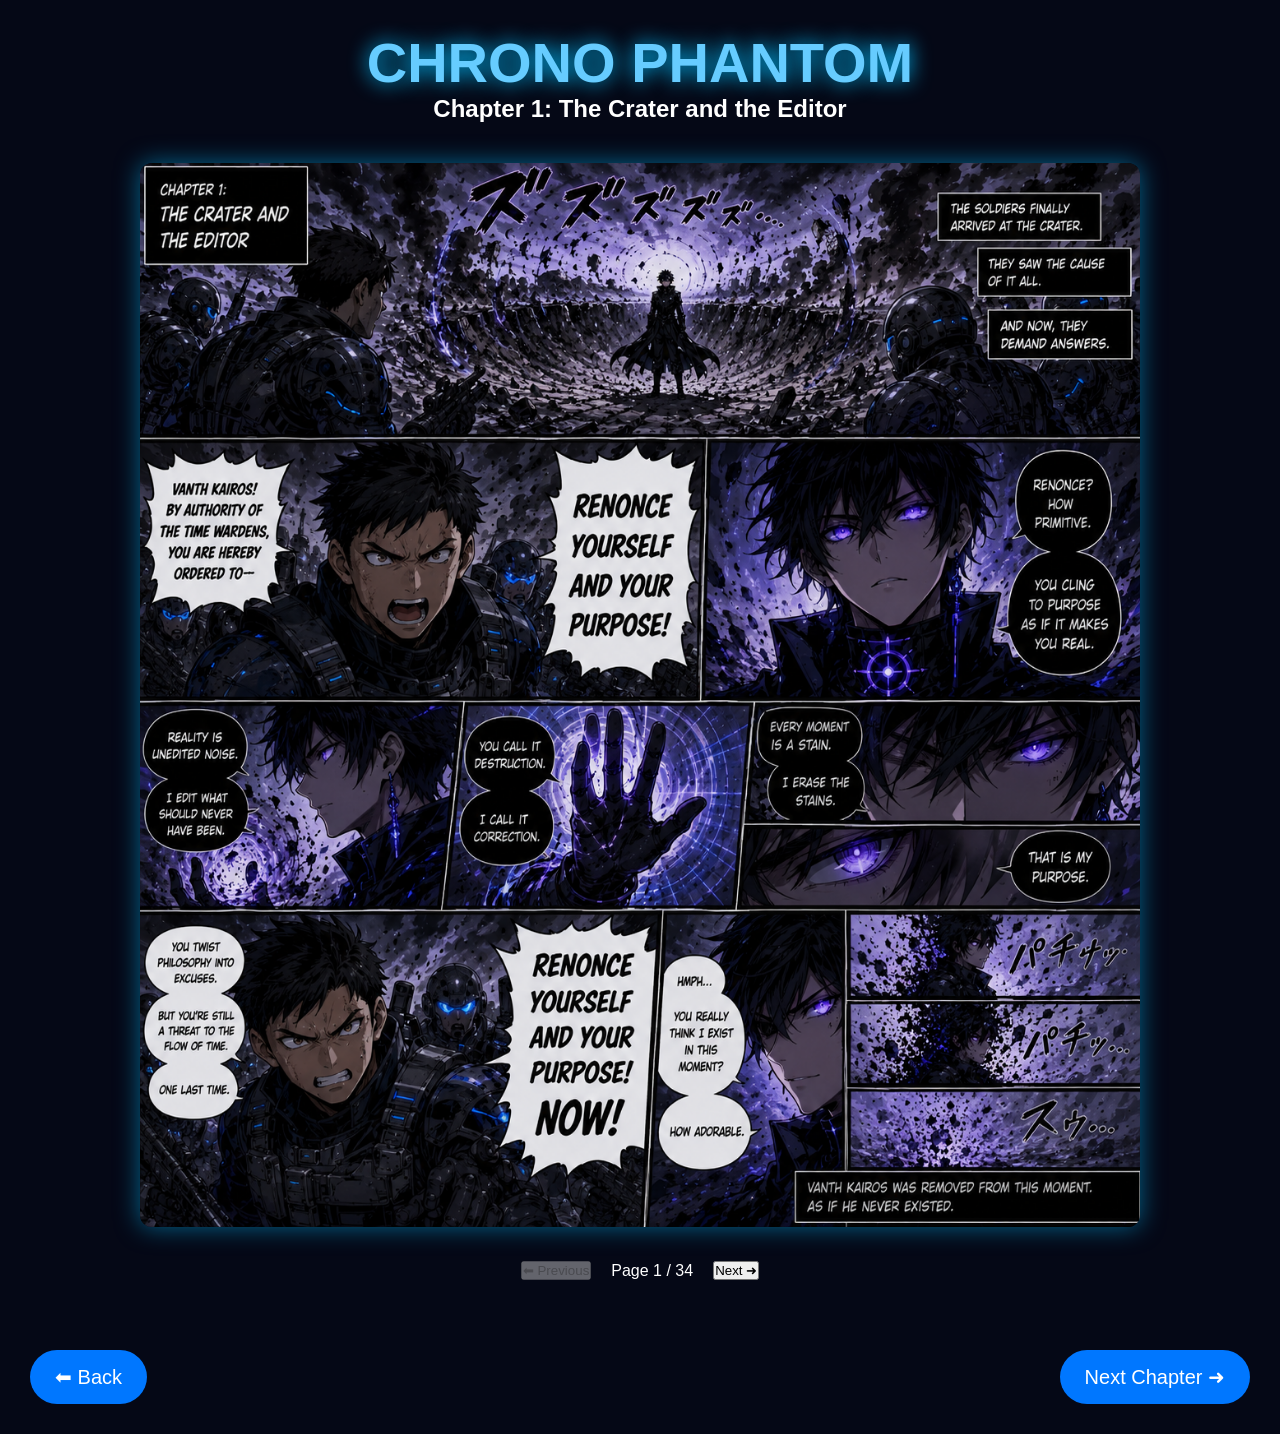
<file: chapter1.html>
<!DOCTYPE html>
<html lang="en">
<head>
    <meta charset="UTF-8">
    <meta name="viewport" content="width=device-width, initial-scale=1.0">
    <title>Chrono Phantom | Chapter 1</title>
    <link rel="stylesheet" href="style.css">
</head>
<body>

<h1 class="chapter-title">CHRONO PHANTOM</h1>
<h2 class="chapter-subtitle">Chapter 1: The Crater and the Editor</h2>

<div class="reader">

    <img id="mangaImage" src="assets/images/page1.png" alt="Chrono Phantom Page">

    <div class="reader-controls">
        <button onclick="previousPage()">⬅ Previous</button>

        <span id="pageNumber">Page 1 / 34</span>

        <button id="nextBtn" onclick="nextPage()">Next ➜</button>
    </div>

</div>

<div class="navigation">
    <a href="chrono-phantom.html">⬅ Back</a>
    <a href="#" id="nextChapterBtn">Next Chapter ➜</a>
</div>

<script src="reader.js"></script>

</body>
</html>
</file>
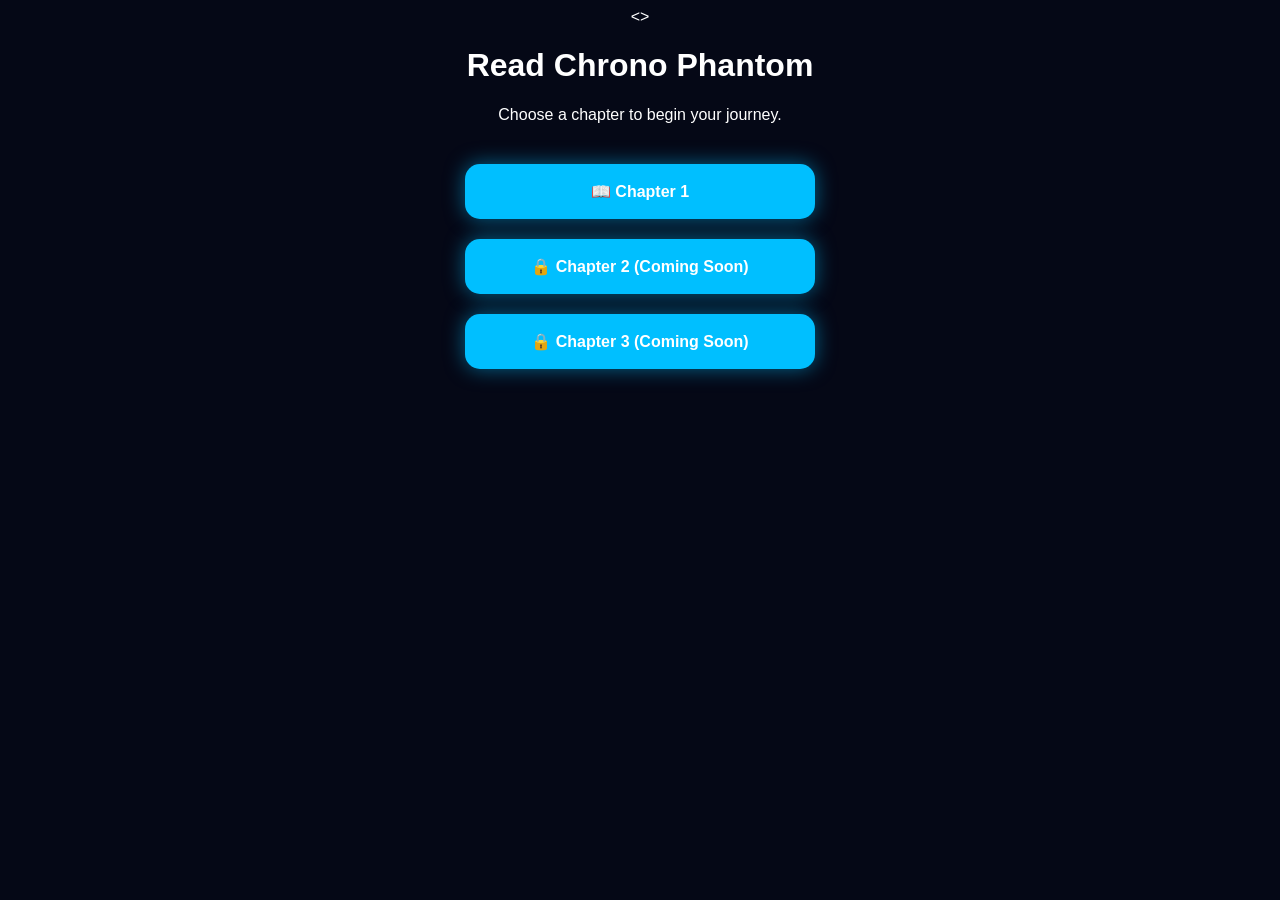
<file: read-manga.html>
<!DOCTYPE html>
<>
<head>
    <title>Read Chrono Phantom</title>
    <link rel="stylesheet" href="chrono-phantom.css">
</head>

<body>

    <h1>Read Chrono Phantom</h1>

    <p>Choose a chapter to begin your journey.</p>

    <div class="chapter-list">

        <a href="chapter1.html" class="chapter-btn">
            📖 Chapter 1
        </a>

        <a href="#" class="chapter-btn">
            🔒 Chapter 2 (Coming Soon)
        </a>

        <a href="#" class="chapter-btn">
            🔒 Chapter 3 (Coming Soon)
        </a>

    </div>

</body>
</file>
<file: style.css>
html{
    scroll-behavior:smooth;
}
*{
    margin:0;
    padding:0;
    box-sizing:border-box;
    font-family:Arial, sans-serif;
}

body{
    background:#050816;
    color:white;
    overflow-x:hidden;
}

.stars{
    position:fixed;
    width:100%;
    height:100%;
    background:
    radial-gradient(white 1px,transparent 1px);
    background-size:40px 40px;
    opacity:.3;
    animation:moveStars 60s linear infinite;
    z-index:-1;
}

@keyframes moveStars{
    from{transform:translateY(0);}
    to{transform:translateY(500px);}
}

.hero{
    min-height:100vh;
    display:flex;
    flex-direction:column;
    justify-content:center;
    align-items:center;
    text-align:center;
    padding:20px;
}

.logo{
    font-size:4rem;
    font-weight:900;
    text-transform:uppercase;
    background:linear-gradient(90deg,#00d9ff,#5f7cff,#ffffff);
    -webkit-background-clip:text;
    -webkit-text-fill-color:transparent;
    text-shadow:0 0 20px #00bfff;
}

.tagline{
    margin-top:20px;
    font-size:1.3rem;
    color:#bcdcff;
}

.btn{
    margin-top:40px;
    padding:16px 40px;
    text-decoration:none;
    color:white;
    border:2px solid #00bfff;
    border-radius:50px;
    box-shadow:0 0 20px #00bfff;
    transition:.3s;
}

.btn:hover{
    background:#00bfff;
    transform:scale(1.05);
}

.project{
    padding:80px 20px;
    text-align:center;
}

.project h2{
    color:#00bfff;
    margin-bottom:10px;
}

.project h1{
    font-size:3rem;
    margin-bottom:20px;
}

.project p{
    color:#d0d8ff;
    max-width:600px;
    margin:auto;
    font-size:1.1rem;
}
.hero-image{
    width:320px;
    max-width:90%;
    margin:35px 0;
    filter:drop-shadow(0 0 35px #00bfff);
    animation:float 4s ease-in-out infinite;
}

@keyframes float{
    0%{transform:translateY(0);}
    50%{transform:translateY(-15px);}
    100%{transform:translateY(0);}
}.navbar{
    display:flex;
    justify-content:center;
    align-items:center;
    padding:12px 10px;

}

.nav-logo{
    color:#00ccff;
}
.nav-links{
    display:flex;
    justify-content:center;
    align-items:center;
    gap:12px;
    list-style:none;
    padding:0;
    margin:0;
}

.nav-links a{
    color:white;
    text-decoration:none;
    transition:.3s;
}

.nav-links a:hover{
    color:#00ccff;
}
.about{
    padding:80px 20px;
    text-align:center;
}

.about h2{
    color:#00bfff;
    font-size:2.2rem;
    margin-bottom:20px;
}

.about p{
    max-width:700px;
    margin:auto;
    font-size:1.1rem;
    line-height:1.8;
    color:#ddd;
}
.contact{
    padding:80px 20px;
    text-align:center;
}

.contact h2{
    color:#00bfff;
    font-size:2.2rem;
    margin-bottom:20px;
}

.contact p{
    color:#ddd;
    margin:10px 0;
    font-size:1.1rem;
}
.contact{
    padding:80px 20px;
    text-align:center;
}

.contact h2{
    font-size:2.5rem;
    color:#00bfff;
    margin-bottom:20px;
}

.contact p{
    color:#ddd;
    font-size:1.1rem;
    margin:12px 0;
}
.contact a{
    color:#00bfff;
    text-decoration:none;
    transition:0.3s;
}

.contact a:hover{
    color:white;
    text-shadow:0 0 10px #00bfff;
}.projects{
    padding:80px 20px;
    text-align:center;
}

.projects h2{
    font-size:2.5rem;
    color:#00bfff;
    margin-bottom:40px;
}

.project-card{
    max-width:380px;
    margin:auto;
    background:rgba(255,255,255,0.08);
    border:1px solid #00bfff;
    border-radius:20px;
    padding:25px;
    box-shadow:0 0 25px rgba(0,191,255,.4);
    transition:.4s;
}

.project-card:hover{
    transform:translateY(-10px);
    box-shadow:0 0 40px rgba(0,191,255,.8);
}

.project-card img{
    width:100%;
    border-radius:15px;
}

.project-card h3{
    color:#00bfff;
    margin:20px 0 10px;
}

.project-card p{
    color:#ddd;
    line-height:1.6;
}

.project-btn{
    display:inline-block;
    margin-top:20px;
    padding:12px 24px;
    background:#00bfff;
    color:white;
    text-decoration:none;
    border-radius:30px;
    transition:.3s;
}

.project-btn:hover{
    background:#0088cc;
}.nav-links a{
    color:white;
    text-decoration:none;
    padding:8px 15px;
    border-radius:20px;
    transition:0.3s;
}

.nav-links a:hover{
    background:#00bfff;
    color:black;
    box-shadow:0 0 15px #00bfff;
}.credits {
  text-align: center;
  color: #aaa;
  font-size: 14px;
  padding: 20px;
  margin-top: 40px;
  opacity: 0.7;
}
.manga-page{
    text-align:center;
    margin:40px 0;
}

.manga-page img{
    width:90%;
    max-width:900px;
    border-radius:12px;
    box-shadow:0 0 25px rgba(0,180,255,0.5);
}

.navigation{
    display:flex;
    justify-content:space-between;
    padding:30px;
}

.navigation a{
    color:#4fc3ff;
    text-decoration:none;
    font-size:20px;
}.read-btn{
    display:inline-block;
    margin-top:30px;
    padding:15px 35px;
    background:#007bff;
    color:white;
    text-decoration:none;
    border-radius:30px;
    font-size:20px;
    transition:0.3s;
}

.read-btn:hover{
    transform:scale(1.05);
    box-shadow:0 0 20px #00bfff;
}.chapter-title{
    text-align:center;
    font-size:56px;
    color:#66ccff;
    text-shadow:0 0 20px #00bfff;
    margin-top:30px;
}

.chapter-subtitle{
    text-align:center;
    color:white;
    margin-bottom:20px;
}

.page-counter{
    text-align:center;
    color:#8fdcff;
    font-size:20px;
    margin-bottom:25px;
}

.manga-page{
    text-align:center;
    margin:40px 0;
}

.manga-page img{
    width:95%;
    max-width:1000px;
    border-radius:12px;
    box-shadow:0 0 25px rgba(0,191,255,.5);
}

.navigation{
    display:flex;
    justify-content:space-between;
    padding:30px;
}

.navigation a{
    background:#0077ff;
    color:white;
    text-decoration:none;
    padding:15px 25px;
    border-radius:30px;
    transition:.3s;
}

.navigation a:hover{
    box-shadow:0 0 20px #00bfff;
    transform:scale(1.05);
}.reader{
    text-align:center;
    margin:40px auto;
}

#mangaImage{
    width:95%;
    max-width:1000px;
    border-radius:12px;
    box-shadow:0 0 25px rgba(0,191,255,.5);
}

.reader-controls{
    margin:30px 0;
    display:flex;
    justify-content:center;
    align-items:center;
    gap:20px;
.reader-controls{
    margin:30px auto;
    display:flex;
    justify-content:center;
    align-items:center;
    flex-wrap:wrap;
    gap:15px;
    padding:0 15px;
}

.reader-controls button{
    padding:12px 20px;
    min-width:110px;
    border:none;
    border-radius:25px;
    background:#0077ff;
    color:white;
    cursor:pointer;
    font-size:18px;
    transition:.3s;
}

.reader-controls button:hover{
    box-shadow:0 0 20px #00bfff;
}

@media (max-width:600px){
    .reader-controls{
        gap:10px;
    }

    .reader-controls button{
        flex:1 1 45%;
        max-width:160px;
        font-size:16px;
        padding:12px;
    }

    .page-counter{
        width:100%;
        font-size:18px;
        margin:10px 0;
    }
}
</file>
<file: chrono-phantom.css>
body{
    background:#050816;
    color:white;
    text-align:center;
    font-family:Arial,sans-serif;
}

.cp-image{
    width:220px;
    max-width:80%;
    height:auto;
    display:block;
    margin:30px auto;
}.read-btn{
    display:inline-block;
    margin:30px 0;
    padding:15px 35px;
    background:#00bfff;
    color:white;
    text-decoration:none;
    border-radius:40px;
    font-size:1.1rem;
    font-weight:bold;
    box-shadow:0 0 20px rgba(0,191,255,.6);
    transition:.3s;
}

.read-btn:hover{
    transform:scale(1.05);
    box-shadow:0 0 35px rgba(0,191,255,.9);
}
.powers{
    padding:60px 20px;
    text-align:center;
}

.powers h2{
    color:#00bfff;
    font-size:2rem;
    margin-bottom:25px;
}

.power-card{
    width:280px;
    max-width:90%;
    margin:15px auto;
    padding:18px;
    background:rgba(255,255,255,0.08);
    border:1px solid #00bfff;
    border-radius:15px;
    color:white;
    box-shadow:0 0 15px rgba(0,191,255,.4);
    transition:0.3s;
}

.power-card:hover{
    transform:scale(1.05);
    box-shadow:0 0 25px rgba(0,191,255,.8);
}.chapter-list{
    display:flex;
    flex-direction:column;
    gap:20px;
    max-width:350px;
    margin:40px auto;
}

.chapter-btn{
    display:block;
    padding:18px;
    text-decoration:none;
    color:white;
    background:#00bfff;
    border-radius:15px;
    text-align:center;
    font-weight:bold;
    box-shadow:0 0 20px rgba(0,191,255,.5);
    transition:0.3s;
}

.chapter-btn:hover{
    transform:scale(1.03);
}.credits{
    color:#00bfff;
    font-size:1rem;
    text-align:center;
    margin:10px 0;
    font-style:italic;
    letter-spacing:1px;
}

.tagline{
    color:#cccccc;
    font-size:1.1rem;
    text-align:center;
    margin-bottom:30px;
}
</file>
